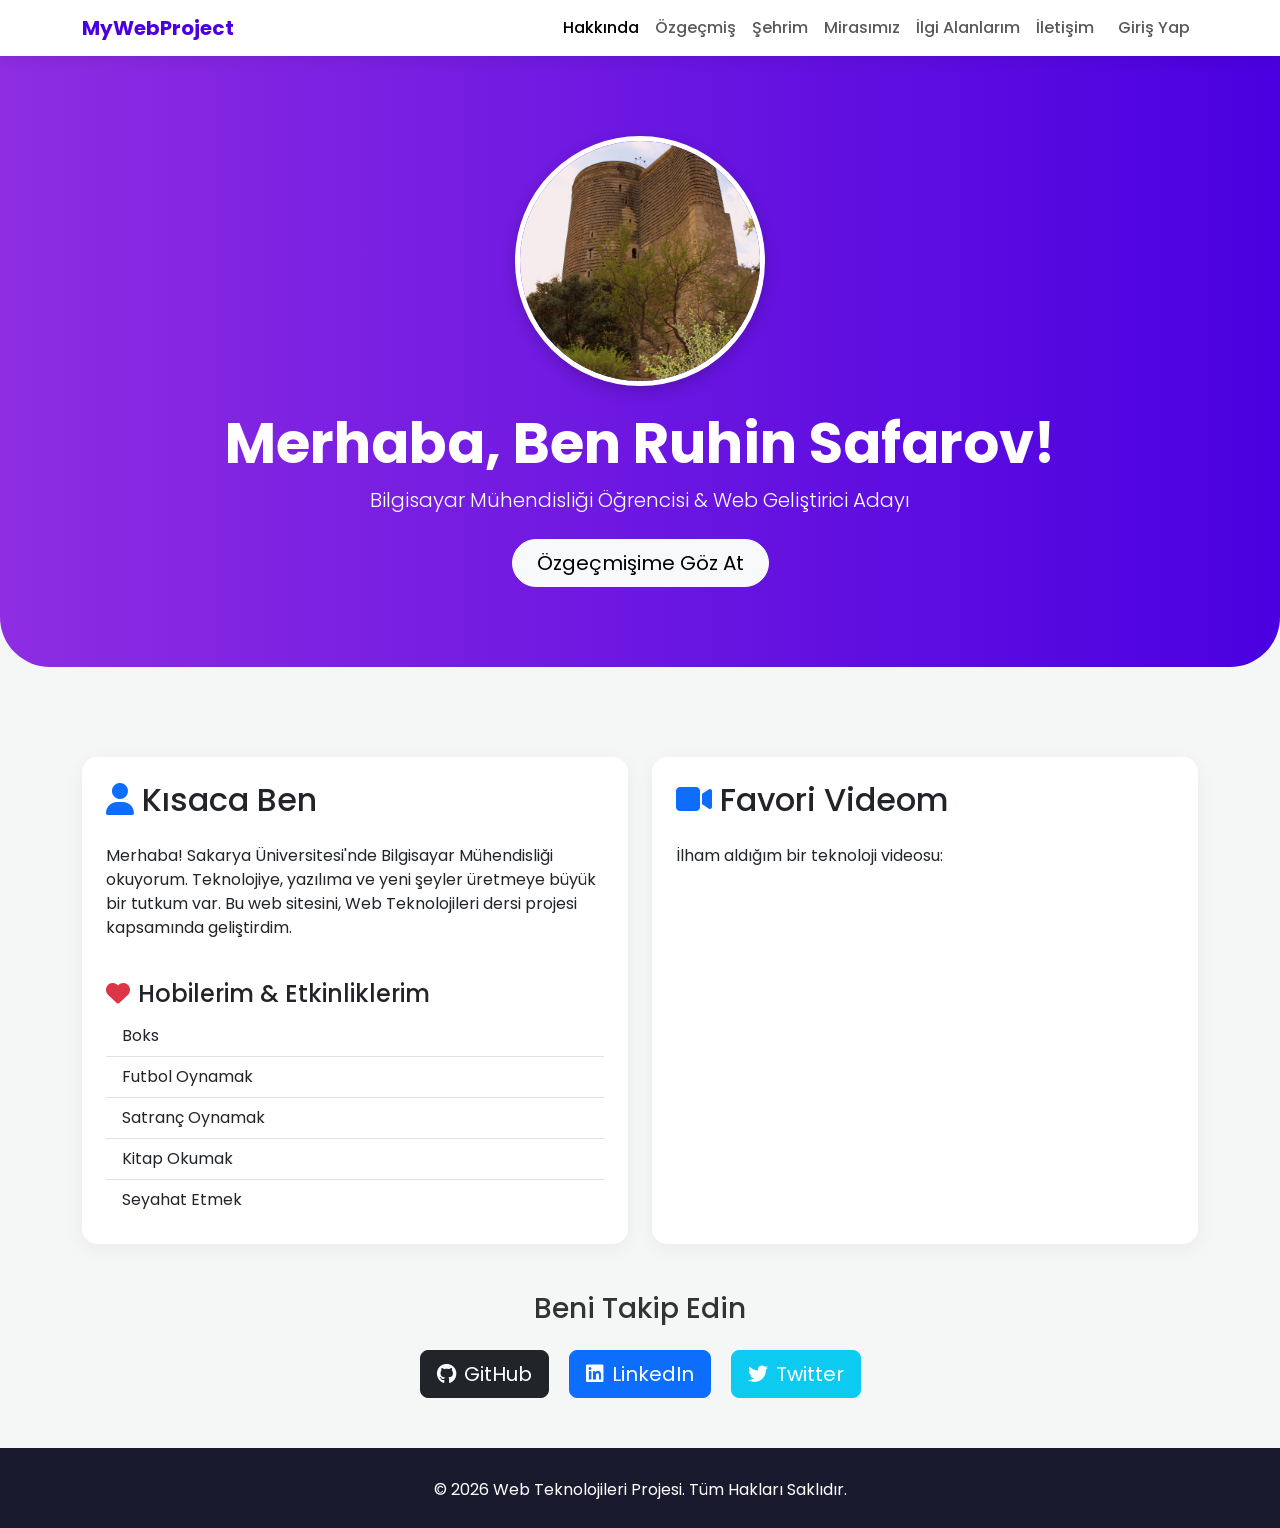
<file: index.html>
<!DOCTYPE html>
<html lang="tr">

<head>
    <meta charset="UTF-8">
    <meta name="viewport" content="width=device-width, initial-scale=1.0">
    <title>Hakkımda | Web Teknolojileri Projesi</title>
    <!-- Bootstrap CSS -->
    <link href="https://cdn.jsdelivr.net/npm/bootstrap@5.3.2/dist/css/bootstrap.min.css" rel="stylesheet">
    <!-- FontAwesome for icons -->
    <link rel="stylesheet" href="https://cdnjs.cloudflare.com/ajax/libs/font-awesome/6.4.2/css/all.min.css">
    <!-- Custom CSS -->
    <link rel="stylesheet" href="css/style.css">
    <meta name="referrer" content="strict-origin-when-cross-origin">
</head>

<body>

    <!-- Navbar1 -->
    <nav class="navbar navbar-expand-lg navbar-light sticky-top">
        <div class="container">
            <a class="navbar-brand" href="index.html">MyWebProject</a>
            <button class="navbar-toggler" type="button" data-bs-toggle="collapse" data-bs-toggle="collapse"
                data-bs-target="#navbarNav">
                <span class="navbar-toggler-icon"></span>
            </button>
            <div class="collapse navbar-collapse justify-content-end" id="navbarNav">
                <ul class="navbar-nav">
                    <li class="nav-item"><a class="nav-link active" href="index.html">Hakkında</a></li>
                    <li class="nav-item"><a class="nav-link" href="cv.html">Özgeçmiş</a></li>
                    <li class="nav-item"><a class="nav-link" href="sehrim.html">Şehrim</a></li>
                    <li class="nav-item"><a class="nav-link" href="miras.html">Mirasımız</a></li>
                    <li class="nav-item"><a class="nav-link" href="api.html">İlgi Alanlarım</a></li>
                    <li class="nav-item"><a class="nav-link" href="iletisim.html">İletişim</a></li>
                    <li class="nav-item"><a class="nav-link btn btn-outline-primary ms-2" href="login.html">Giriş
                            Yap</a></li>
                </ul>
            </div>
        </div>
    </nav>

    <!-- Main Content -->
    <main>
        <!-- Hero Section -->
        <section class="hero-bg text-center">
            <div class="container">
                <img src="images/profil.jpg" alt="Profil Fotoğrafı" class="profile-img mb-4">
                <h1 class="display-4 fw-bold">Merhaba, Ben Ruhin Safarov!</h1>
                <p class="lead">Bilgisayar Mühendisliği Öğrencisi & Web Geliştirici Adayı</p>
                <div class="mt-4">
                    <a href="cv.html" class="btn btn-light btn-lg px-4 rounded-pill">Özgeçmişime Göz At</a>
                </div>
            </div>
        </section>

        <!-- About Me Details -->
        <section class="content-section">
            <div class="container">
                <div class="row g-4">
                    <div class="col-md-6">
                        <div class="custom-card card h-100 p-4">
                            <h2 class="mb-4"><i class="fas fa-user text-primary me-2"></i>Kısaca Ben</h2>
                            <p>Merhaba! Sakarya Üniversitesi'nde Bilgisayar Mühendisliği okuyorum. Teknolojiye, yazılıma
                                ve yeni şeyler üretmeye büyük bir tutkum var. Bu web sitesini, Web Teknolojileri dersi
                                projesi kapsamında geliştirdim.</p>

                            <h4 class="mt-4"><i class="fas fa-heart text-danger me-2"></i>Hobilerim & Etkinliklerim</h4>
                            <ul class="list-group list-group-flush">
                                <li class="list-group-item bg-transparent">Boks</li>
                                <li class="list-group-item bg-transparent">Futbol Oynamak</li>
                                <li class="list-group-item bg-transparent">Satranç Oynamak</li>
                                <li class="list-group-item bg-transparent">Kitap Okumak</li>
                                <li class="list-group-item bg-transparent">Seyahat Etmek</li>
                            </ul>
                        </div>
                    </div>
                    <div class="col-md-6">
                        <div class="custom-card card h-100 p-4">
                            <h2 class="mb-4"><i class="fas fa-video text-primary me-2"></i>Favori Videom</h2>
                            <p>İlham aldığım bir teknoloji videosu:</p>
                            <div class="ratio ratio-16x9 youtube-embed" data-youtube-id="MfOtVvg1r2U"
                                data-youtube-title="Bilgisayar mühendisliği">
                                <a href="https://www.youtube.com/watch?v=MfOtVvg1r2U" target="_blank"
                                    class="btn btn-danger btn-lg w-100 h-100 d-flex align-items-center justify-content-center">
                                    <i class="fab fa-youtube me-2"></i> Videoyu İzle
                                </a>
                            </div>
                        </div>
                    </div>
                </div>

                <!-- Links Section -->
                <div class="row mt-5">
                    <div class="col-12 text-center">
                        <h3 class="mb-4">Beni Takip Edin</h3>
                        <a href="https://github.com" target="_blank" class="btn btn-dark btn-lg mx-2"><i
                                class="fab fa-github me-2"></i>GitHub</a>
                        <a href="https://linkedin.com" target="_blank" class="btn btn-primary btn-lg mx-2"><i
                                class="fab fa-linkedin me-2"></i>LinkedIn</a>
                        <a href="https://twitter.com" target="_blank" class="btn btn-info btn-lg mx-2 text-white"><i
                                class="fab fa-twitter me-2"></i>Twitter</a>
                    </div>
                </div>
            </div>
        </section>
    </main>

    <!-- Footer -->
    <footer class="footer text-center">
        <div class="container">
            <p>&copy; 2026 Web Teknolojileri Projesi. Tüm Hakları Saklıdır.</p>
        </div>
    </footer>

    <!-- Bootstrap JS -->
    <script src="https://cdn.jsdelivr.net/npm/bootstrap@5.3.2/dist/js/bootstrap.bundle.min.js"></script>
    <script src="js/main.js"></script>
</body>

</html>
</file>
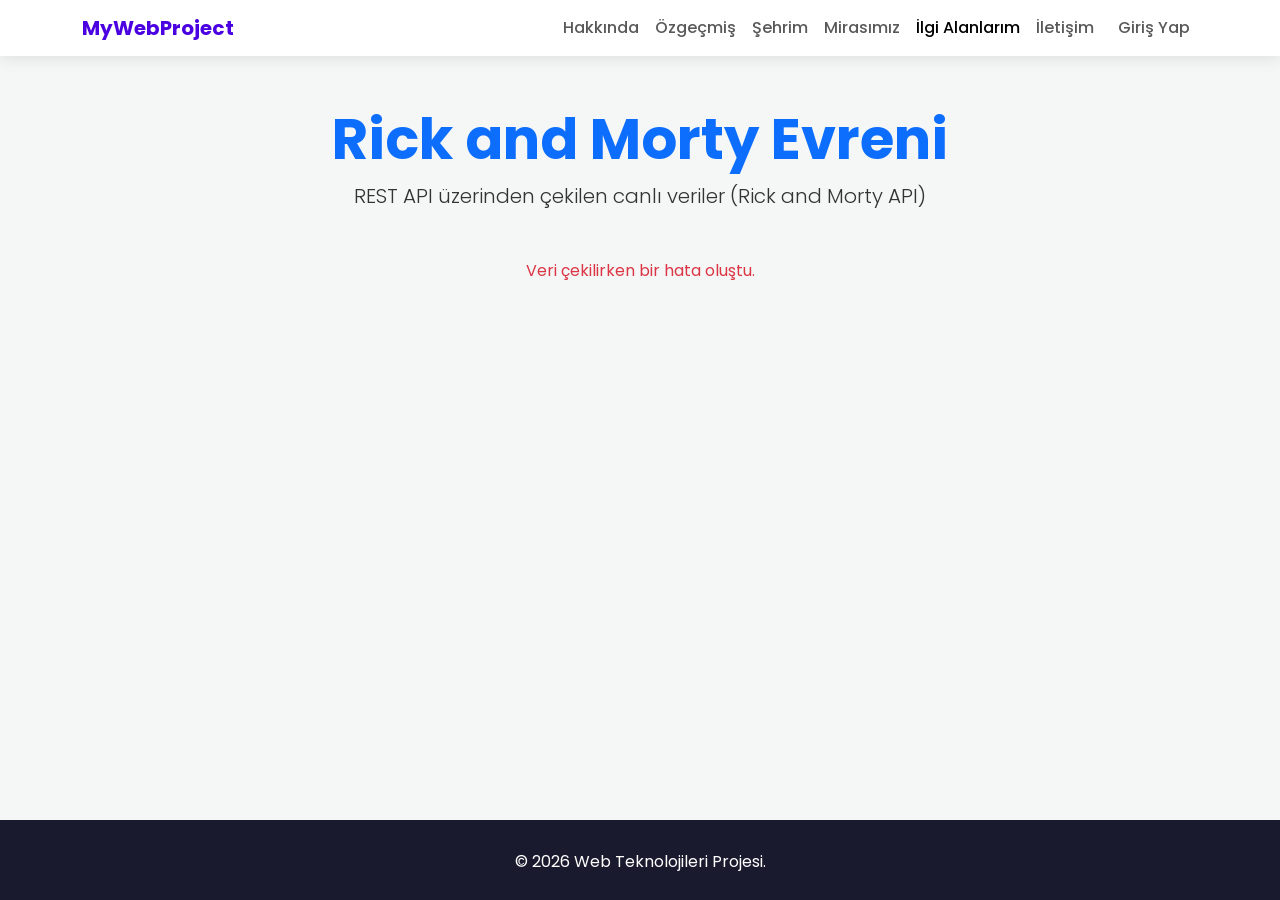
<file: api.html>
<!DOCTYPE html>
<html lang="tr">

<head>
    <meta charset="UTF-8">
    <meta name="viewport" content="width=device-width, initial-scale=1.0">
    <title>İlgi Alanlarım | Web Teknolojileri Projesi</title>
    <!-- Bootstrap CSS -->
    <link href="https://cdn.jsdelivr.net/npm/bootstrap@5.3.2/dist/css/bootstrap.min.css" rel="stylesheet">
    <!-- FontAwesome for icon -->
    <link rel="stylesheet" href="https://cdnjs.cloudflare.com/ajax/libs/font-awesome/6.4.2/css/all.min.css">
    <!-- Custom CSS -->
    <link rel="stylesheet" href="css/style.css">
</head>

<body>

    <!-- Navbar -->
    <nav class="navbar navbar-expand-lg navbar-light sticky-top">
        <div class="container">
            <a class="navbar-brand" href="index.html">MyWebProject</a>
            <button class="navbar-toggler" type="button" data-bs-toggle="collapse" data-bs-target="#navbarNav">
                <span class="navbar-toggler-icon"></span>
            </button>
            <div class="collapse navbar-collapse justify-content-end" id="navbarNav">
                <ul class="navbar-nav">
                    <li class="nav-item"><a class="nav-link" href="index.html">Hakkında</a></li>
                    <li class="nav-item"><a class="nav-link" href="cv.html">Özgeçmiş</a></li>
                    <li class="nav-item"><a class="nav-link" href="sehrim.html">Şehrim</a></li>
                    <li class="nav-item"><a class="nav-link" href="miras.html">Mirasımız</a></li>
                    <li class="nav-item"><a class="nav-link active" href="api.html">İlgi Alanlarım</a></li>
                    <li class="nav-item"><a class="nav-link" href="iletisim.html">İletişim</a></li>
                    <li class="nav-item"><a class="nav-link btn btn-outline-primary ms-2" href="login.html">Giriş
                            Yap</a></li>
                </ul>
            </div>
        </div>
    </nav>

    <!-- Main Content -->
    <main class="container content-section">
        <div class="text-center mb-5">
            <h1 class="display-4 text-primary fw-bold">Rick and Morty Evreni</h1>
            <p class="lead">REST API üzerinden çekilen canlı veriler (Rick and Morty API)</p>
        </div>

        <!-- Spinner while loading -->
        <div id="loader" class="text-center my-5">
            <div class="spinner-border text-primary" role="status">
                <span class="visually-hidden">Yükleniyor...</span>
            </div>
            <p class="mt-2">Veriler Çekiliyor...</p>
        </div>

        <!-- API Data Container -->
        <div class="row g-4" id="api-container" style="display: none;">
            <!-- Characters will be injected here by main.js -->
        </div>

    </main>

    <!-- Footer -->
    <footer class="footer text-center">
        <div class="container">
            <p>&copy; 2026 Web Teknolojileri Projesi.</p>
        </div>
    </footer>

    <!-- Bootstrap JS -->
    <script src="https://cdn.jsdelivr.net/npm/bootstrap@5.3.2/dist/js/bootstrap.bundle.min.js"></script>
    <!-- Custom JS -->
    <script src="js/main.js"></script>
</body>

</html>
</file>
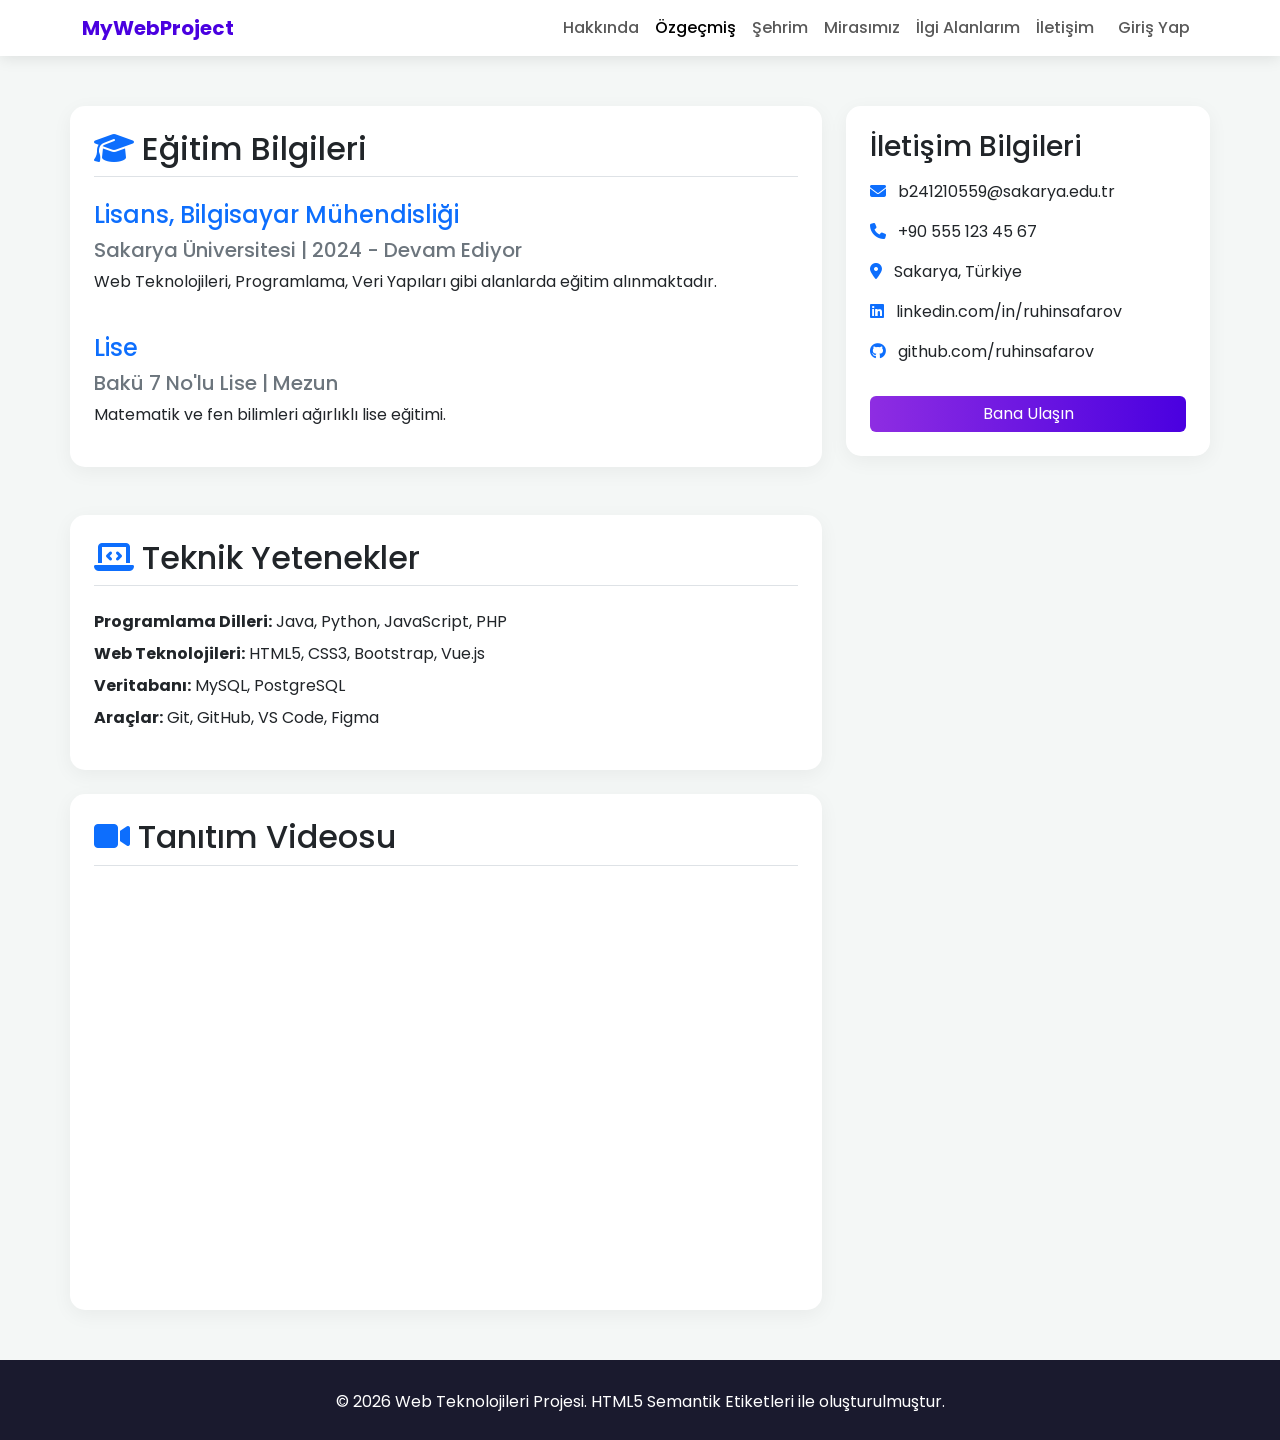
<file: cv.html>
<!DOCTYPE html>
<html lang="tr">
<head>
    <meta charset="UTF-8">
    <meta name="viewport" content="width=device-width, initial-scale=1.0">
    <title>Özgeçmiş (CV) | Web Teknolojileri Projesi</title>
    <!-- Bootstrap CSS -->
    <link href="https://cdn.jsdelivr.net/npm/bootstrap@5.3.2/dist/css/bootstrap.min.css" rel="stylesheet">
    <!-- FontAwesome for icons -->
    <link rel="stylesheet" href="https://cdnjs.cloudflare.com/ajax/libs/font-awesome/6.4.2/css/all.min.css">
    <!-- Custom CSS -->
    <link rel="stylesheet" href="css/style.css">
    <meta name="referrer" content="strict-origin-when-cross-origin">
</head>
<body>

    <!-- Semantic Header for page -->
    <header>
        <!-- Navbar -->
        <nav class="navbar navbar-expand-lg navbar-light sticky-top">
            <div class="container">
                <a class="navbar-brand" href="index.html">MyWebProject</a>
                <button class="navbar-toggler" type="button" data-bs-toggle="collapse" data-bs-target="#navbarNav">
                    <span class="navbar-toggler-icon"></span>
                </button>
                <div class="collapse navbar-collapse justify-content-end" id="navbarNav">
                    <ul class="navbar-nav">
                        <li class="nav-item"><a class="nav-link" href="index.html">Hakkında</a></li>
                        <li class="nav-item"><a class="nav-link active" href="cv.html">Özgeçmiş</a></li>
                        <li class="nav-item"><a class="nav-link" href="sehrim.html">Şehrim</a></li>
                        <li class="nav-item"><a class="nav-link" href="miras.html">Mirasımız</a></li>
                        <li class="nav-item"><a class="nav-link" href="api.html">İlgi Alanlarım</a></li>
                        <li class="nav-item"><a class="nav-link" href="iletisim.html">İletişim</a></li>
                        <li class="nav-item"><a class="nav-link btn btn-outline-primary ms-2" href="login.html">Giriş Yap</a></li>
                    </ul>
                </div>
            </div>
        </nav>
    </header>

    <!-- Semantic Main Content -->
    <main class="container content-section">
        <div class="row">
            <!-- Main Content Area -->
            <div class="col-lg-8">
                <!-- Semantic Section for Education -->
                <section class="mb-5 custom-card card p-4">
                    <h2 class="border-bottom pb-2 mb-4"><i class="fas fa-graduation-cap text-primary me-2"></i>Eğitim Bilgileri</h2>
                    
                    <!-- Semantic Article for each education entry -->
                    <article class="mb-4">
                        <h4 class="text-primary">Lisans, Bilgisayar Mühendisliği</h4>
                        <h5 class="text-secondary">Sakarya Üniversitesi | 2024 - Devam Ediyor</h5>
                        <p>Web Teknolojileri, Programlama, Veri Yapıları gibi alanlarda eğitim alınmaktadır.</p>
                    </article>

                    <article>
                        <h4 class="text-primary">Lise</h4>
                        <h5 class="text-secondary">Bakü 7 No'lu Lise | Mezun</h5>
                        <p>Matematik ve fen bilimleri ağırlıklı lise eğitimi.</p>
                    </article>
                </section>

                <!-- Semantic Section for Skills -->
                <section class="custom-card card p-4">
                    <h2 class="border-bottom pb-2 mb-4"><i class="fas fa-laptop-code text-primary me-2"></i>Teknik Yetenekler</h2>
                    <article>
                        <ul class="list-unstyled">
                            <li class="mb-2"><strong>Programlama Dilleri:</strong> Java, Python, JavaScript, PHP</li>
                            <li class="mb-2"><strong>Web Teknolojileri:</strong> HTML5, CSS3, Bootstrap, Vue.js</li>
                            <li class="mb-2"><strong>Veritabanı:</strong> MySQL, PostgreSQL</li>
                            <li><strong>Araçlar:</strong> Git, GitHub, VS Code, Figma</li>
                        </ul>
                    </article>
                </section>

                <section class="custom-card card p-4 mt-4">
                    <h2 class="border-bottom pb-2 mb-4"><i class="fas fa-video text-primary me-2"></i>Tanıtım Videosu</h2>
                    <article>
                        <div class="ratio ratio-16x9 youtube-embed" data-youtube-id="J2Ov_j_ZCpo"
                            data-youtube-title="Özgeçmiş tanıtım videosu">
                            <a href="https://www.youtube.com/watch?v=J2Ov_j_ZCpo" target="_blank"
                                class="btn btn-danger btn-lg w-100 h-100 d-flex align-items-center justify-content-center">
                                <i class="fab fa-youtube me-2"></i> Videoyu İzle
                            </a>
                        </div>
                    </article>
                </section>
            </div>

            <!-- Semantic Aside for sidebar info -->
            <aside class="col-lg-4 mt-4 mt-lg-0">
                <div class="custom-card card p-4 sticky-lg-top" style="top: 100px;">
                    <h3 class="mb-3">İletişim Bilgileri</h3>
                    <ul class="list-unstyled">
                        <li class="mb-3"><i class="fas fa-envelope text-primary me-2"></i> b241210559@sakarya.edu.tr</li>
                        <li class="mb-3"><i class="fas fa-phone text-primary me-2"></i> +90 555 123 45 67</li>
                        <li class="mb-3"><i class="fas fa-map-marker-alt text-primary me-2"></i> Sakarya, Türkiye</li>
                        <li class="mb-3"><i class="fab fa-linkedin text-primary me-2"></i> linkedin.com/in/ruhinsafarov</li>
                        <li><i class="fab fa-github text-primary me-2"></i> github.com/ruhinsafarov</li>
                    </ul>
                    <a href="iletisim.html" class="btn btn-primary-custom w-100 mt-3">Bana Ulaşın</a>
                </div>
            </aside>
        </div>
    </main>

    <!-- Semantic Footer -->
    <footer class="footer text-center">
        <div class="container">
            <p>&copy; 2026 Web Teknolojileri Projesi. HTML5 Semantik Etiketleri ile oluşturulmuştur.</p>
        </div>
    </footer>

    <!-- Bootstrap JS -->
    <script src="https://cdn.jsdelivr.net/npm/bootstrap@5.3.2/dist/js/bootstrap.bundle.min.js"></script>
    <script src="js/main.js"></script>
</body>
</html>
</file>
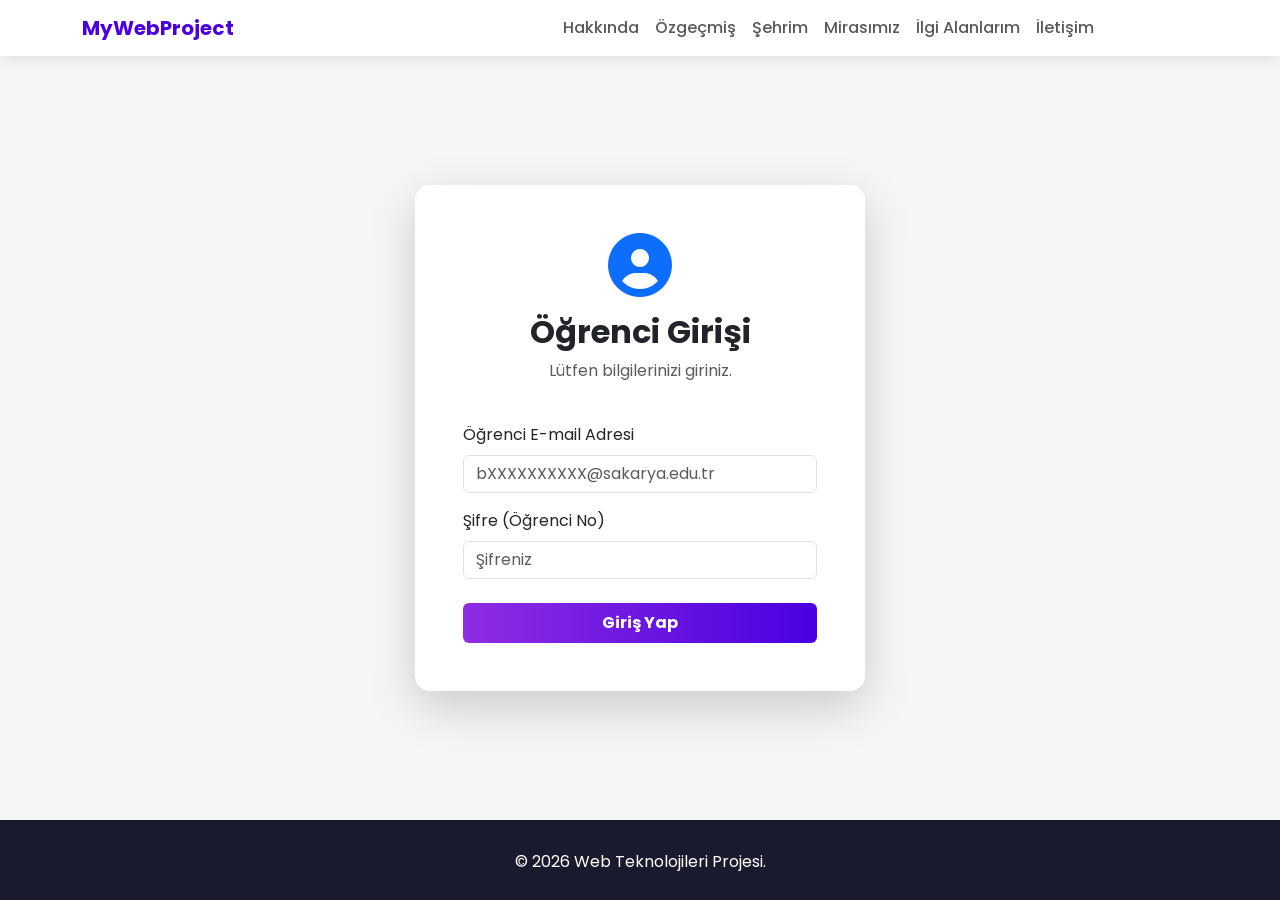
<file: login.html>
<!DOCTYPE html>
<html lang="tr">
<head>
    <meta charset="UTF-8">
    <meta name="viewport" content="width=device-width, initial-scale=1.0">
    <title>Giriş Yap | Web Teknolojileri Projesi</title>
    <!-- Bootstrap CSS -->
    <link href="https://cdn.jsdelivr.net/npm/bootstrap@5.3.2/dist/css/bootstrap.min.css" rel="stylesheet">
    <!-- FontAwesome for icons -->
    <link rel="stylesheet" href="https://cdnjs.cloudflare.com/ajax/libs/font-awesome/6.4.2/css/all.min.css">
    <!-- Custom CSS -->
    <link rel="stylesheet" href="css/style.css">
</head>
<body class="d-flex flex-column min-vh-100">

    <!-- Navbar -->
    <nav class="navbar navbar-expand-lg navbar-light sticky-top">
        <div class="container">
            <a class="navbar-brand" href="index.html">MyWebProject</a>
            <button class="navbar-toggler" type="button" data-bs-toggle="collapse" data-bs-target="#navbarNav">
                <span class="navbar-toggler-icon"></span>
            </button>
            <div class="collapse navbar-collapse justify-content-end" id="navbarNav">
                <ul class="navbar-nav">
                    <li class="nav-item"><a class="nav-link" href="index.html">Hakkında</a></li>
                    <li class="nav-item"><a class="nav-link" href="cv.html">Özgeçmiş</a></li>
                    <li class="nav-item"><a class="nav-link" href="sehrim.html">Şehrim</a></li>
                    <li class="nav-item"><a class="nav-link" href="miras.html">Mirasımız</a></li>
                    <li class="nav-item"><a class="nav-link" href="api.html">İlgi Alanlarım</a></li>
                    <li class="nav-item"><a class="nav-link" href="iletisim.html">İletişim</a></li>
                    <li class="nav-item"><a class="nav-link btn btn-primary text-white ms-2" href="login.html">Giriş Yap</a></li>
                </ul>
            </div>
        </div>
    </nav>

    <!-- Main Content -->
    <main class="container content-section d-flex align-items-center justify-content-center flex-grow-1">
        <div class="custom-card card p-5 shadow-lg w-100" style="max-width: 450px;">
            <div class="text-center mb-4">
                <i class="fas fa-user-circle fa-4x text-primary mb-3"></i>
                <h2 class="fw-bold">Öğrenci Girişi</h2>
                <p class="text-muted">Lütfen bilgilerinizi giriniz.</p>
            </div>

            <!-- Login Error Alert (Hidden by default) -->
            <div id="loginError" class="alert alert-danger" style="display: none;"></div>

            <!-- Form -->
            <form id="loginForm" action="login-islem.php" method="POST" onsubmit="return validateLogin(event)">
                <div class="mb-3">
                    <label for="email" class="form-label">Öğrenci E-mail Adresi</label>
                    <input type="email" class="form-control" id="email" name="email" placeholder="bXXXXXXXXXX@sakarya.edu.tr">
                </div>
                <div class="mb-4">
                    <label for="password" class="form-label">Şifre (Öğrenci No)</label>
                    <input type="password" class="form-control" id="password" name="password" placeholder="Şifreniz">
                </div>
                <button type="submit" class="btn btn-primary-custom w-100 py-2 fw-bold">Giriş Yap</button>
            </form>
        </div>
    </main>

    <!-- Footer -->
    <footer class="footer text-center mt-auto">
        <div class="container">
            <p>&copy; 2026 Web Teknolojileri Projesi.</p>
        </div>
    </footer>

    <!-- Bootstrap JS -->
    <script src="https://cdn.jsdelivr.net/npm/bootstrap@5.3.2/dist/js/bootstrap.bundle.min.js"></script>
    <!-- Custom JS -->
    <script src="js/main.js"></script>
</body>
</html>
</file>
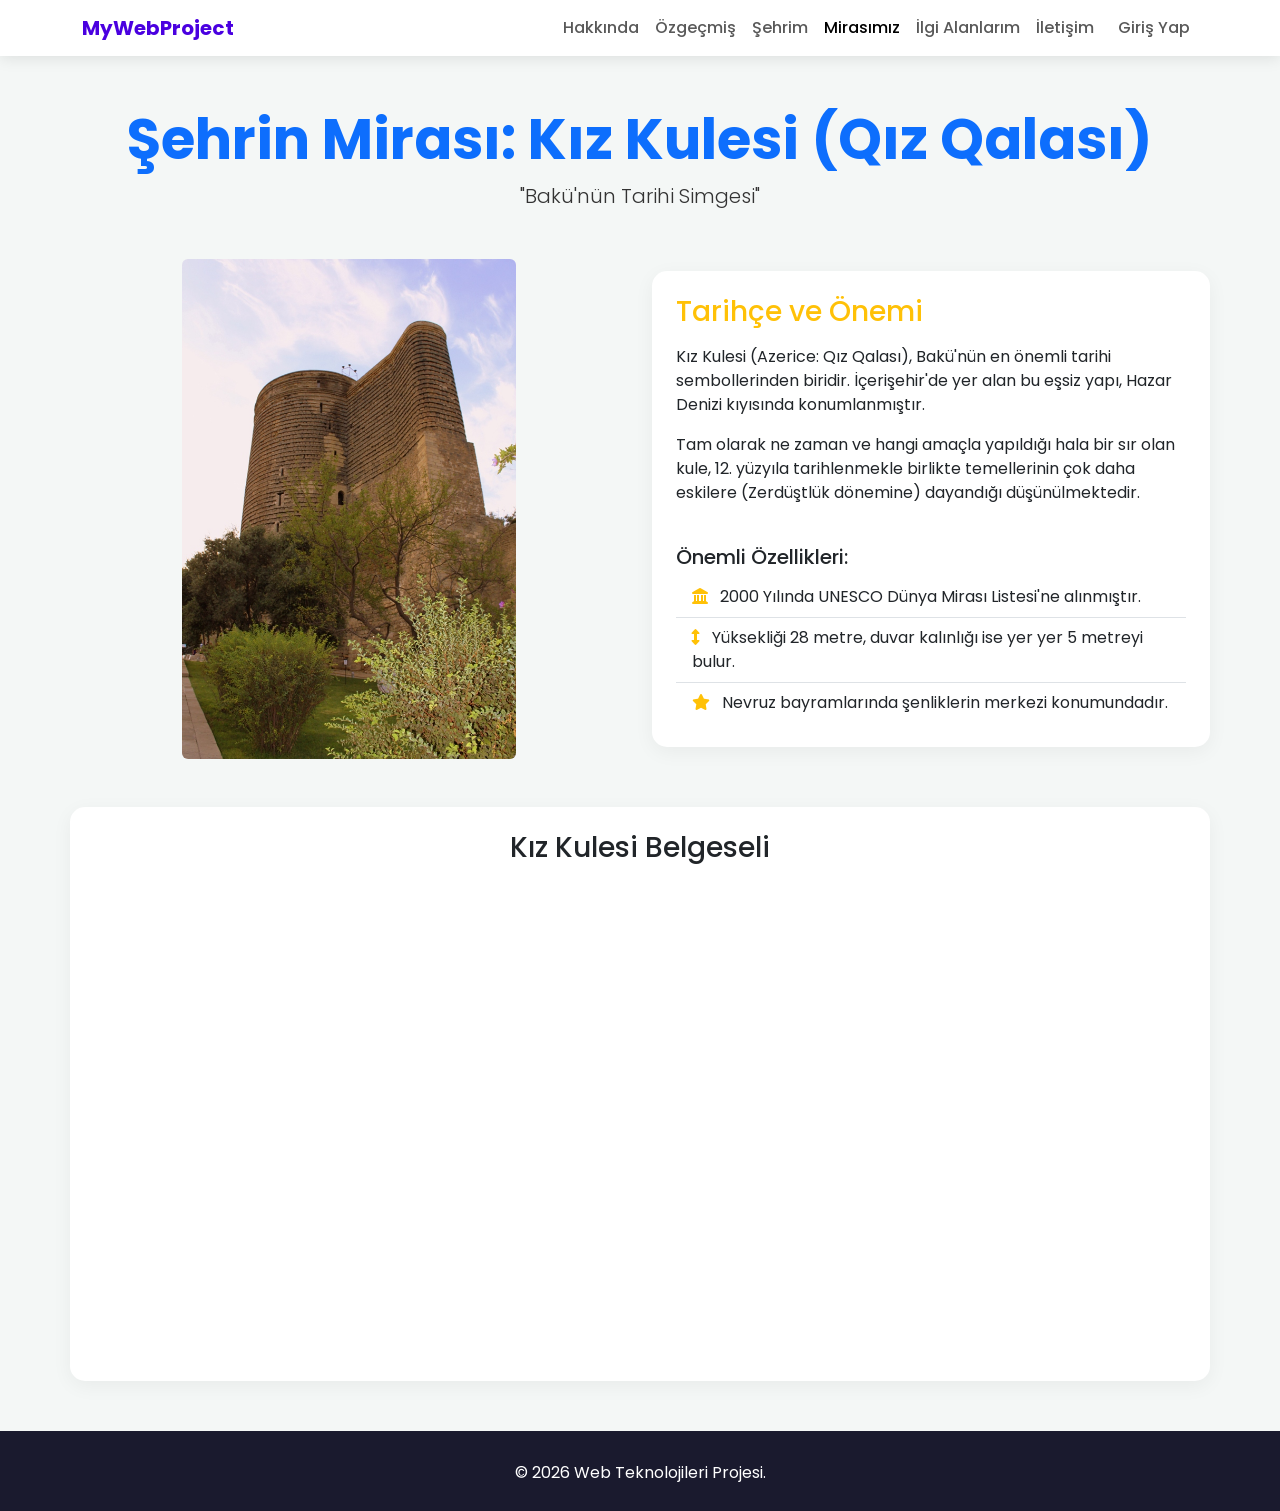
<file: miras.html>
<!DOCTYPE html>
<html lang="tr">
<head>
    <meta charset="UTF-8">
    <meta name="viewport" content="width=device-width, initial-scale=1.0">
    <title>Mirasımız / Takımımız | Web Teknolojileri Projesi</title>
    <!-- Bootstrap CSS -->
    <link href="https://cdn.jsdelivr.net/npm/bootstrap@5.3.2/dist/css/bootstrap.min.css" rel="stylesheet">
    <!-- FontAwesome for icons -->
    <link rel="stylesheet" href="https://cdnjs.cloudflare.com/ajax/libs/font-awesome/6.4.2/css/all.min.css">
    <!-- Custom CSS -->
    <link rel="stylesheet" href="css/style.css">
    <meta name="referrer" content="strict-origin-when-cross-origin">
</head>
<body>

    <!-- Navbar -->
    <nav class="navbar navbar-expand-lg navbar-light sticky-top">
        <div class="container">
            <a class="navbar-brand" href="index.html">MyWebProject</a>
            <button class="navbar-toggler" type="button" data-bs-toggle="collapse" data-bs-target="#navbarNav">
                <span class="navbar-toggler-icon"></span>
            </button>
            <div class="collapse navbar-collapse justify-content-end" id="navbarNav">
                <ul class="navbar-nav">
                    <li class="nav-item"><a class="nav-link" href="index.html">Hakkında</a></li>
                    <li class="nav-item"><a class="nav-link" href="cv.html">Özgeçmiş</a></li>
                    <li class="nav-item"><a class="nav-link" href="sehrim.html">Şehrim</a></li>
                    <li class="nav-item"><a class="nav-link active" href="miras.html">Mirasımız</a></li>
                    <li class="nav-item"><a class="nav-link" href="api.html">İlgi Alanlarım</a></li>
                    <li class="nav-item"><a class="nav-link" href="iletisim.html">İletişim</a></li>
                    <li class="nav-item"><a class="nav-link btn btn-outline-primary ms-2" href="login.html">Giriş Yap</a></li>
                </ul>
            </div>
        </div>
    </nav>

    <!-- Main Content -->
    <main class="container content-section">
        <div class="text-center mb-5">
            <h1 class="display-4 text-primary fw-bold">Şehrin Mirası: Kız Kulesi (Qız Qalası)</h1>
            <p class="lead">"Bakü'nün Tarihi Simgesi"</p>
        </div>

        <div class="row align-items-center">
            <div class="col-md-6 mb-4 mb-md-0">
                <img src="images/kiz-kulesi.jpg" alt="Kız Kulesi Bakü" class="img-fluid rounded mx-auto d-block" style="max-height: 500px;">
            </div>
            <div class="col-md-6">
                <div class="custom-card card p-4">
                    <h3 class="mb-3 text-warning">Tarihçe ve Önemi</h3>
                    <p>Kız Kulesi (Azerice: Qız Qalası), Bakü'nün en önemli tarihi sembollerinden biridir. İçerişehir'de yer alan bu eşsiz yapı, Hazar Denizi kıyısında konumlanmıştır.</p>
                    <p>Tam olarak ne zaman ve hangi amaçla yapıldığı hala bir sır olan kule, 12. yüzyıla tarihlenmekle birlikte temellerinin çok daha eskilere (Zerdüştlük dönemine) dayandığı düşünülmektedir.</p>
                    
                    <h5 class="mt-4">Önemli Özellikleri:</h5>
                    <ul class="list-group list-group-flush">
                        <li class="list-group-item bg-transparent"><i class="fas fa-landmark text-warning me-2"></i> 2000 Yılında UNESCO Dünya Mirası Listesi'ne alınmıştır.</li>
                        <li class="list-group-item bg-transparent"><i class="fas fa-arrows-alt-v text-warning me-2"></i> Yüksekliği 28 metre, duvar kalınlığı ise yer yer 5 metreyi bulur.</li>
                        <li class="list-group-item bg-transparent"><i class="fas fa-star text-warning me-2"></i> Nevruz bayramlarında şenliklerin merkezi konumundadır.</li>
                    </ul>
                </div>
            </div>
        </div>

        <!-- Video Section -->
        <div class="row mt-5">
            <div class="col-12">
                <div class="custom-card card p-4 text-center">
                    <h3 class="mb-4">Kız Kulesi Belgeseli</h3>
                    <div class="ratio ratio-21x9 youtube-embed" data-youtube-id="drGNzP5PaIo"
                        data-youtube-title="Kız Kulesi belgeseli">
                        <a href="https://www.youtube.com/watch?v=drGNzP5PaIo" target="_blank"
                            class="btn btn-danger btn-lg w-100 h-100 d-flex align-items-center justify-content-center">
                            <i class="fab fa-youtube me-2"></i> Belgeseli İzle
                        </a>
                    </div>
                </div>
            </div>
        </div>

    </main>

    <!-- Footer -->
    <footer class="footer text-center">
        <div class="container">
            <p>&copy; 2026 Web Teknolojileri Projesi.</p>
        </div>
    </footer>

    <!-- Bootstrap JS -->
    <script src="https://cdn.jsdelivr.net/npm/bootstrap@5.3.2/dist/js/bootstrap.bundle.min.js"></script>
    <script src="js/main.js"></script>
</body>
</html>
</file>
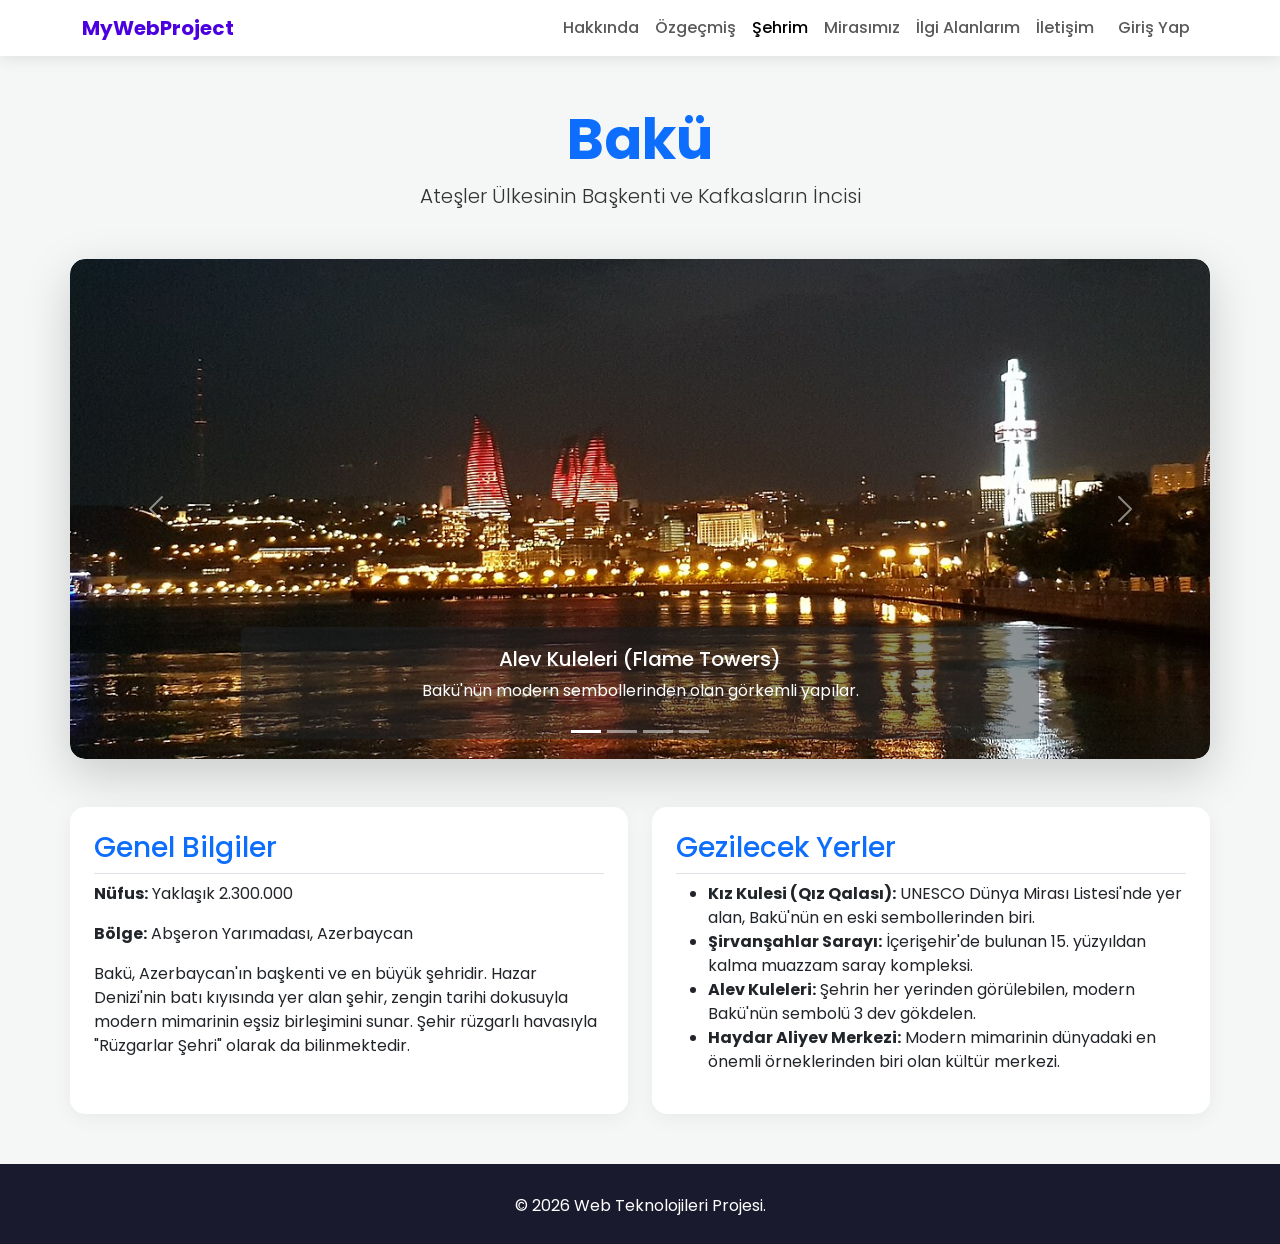
<file: sehrim.html>
<!DOCTYPE html>
<html lang="tr">
<head>
    <meta charset="UTF-8">
    <meta name="viewport" content="width=device-width, initial-scale=1.0">
    <title>Şehrim: Bakü | Web Teknolojileri Projesi</title>
    <!-- Bootstrap CSS -->
    <link href="https://cdn.jsdelivr.net/npm/bootstrap@5.3.2/dist/css/bootstrap.min.css" rel="stylesheet">
    <!-- FontAwesome for icons -->
    <link rel="stylesheet" href="https://cdnjs.cloudflare.com/ajax/libs/font-awesome/6.4.2/css/all.min.css">
    <!-- Custom CSS -->
    <link rel="stylesheet" href="css/style.css">
</head>
<body>

    <!-- Navbar -->
    <nav class="navbar navbar-expand-lg navbar-light sticky-top">
        <div class="container">
            <a class="navbar-brand" href="index.html">MyWebProject</a>
            <button class="navbar-toggler" type="button" data-bs-toggle="collapse" data-bs-target="#navbarNav">
                <span class="navbar-toggler-icon"></span>
            </button>
            <div class="collapse navbar-collapse justify-content-end" id="navbarNav">
                <ul class="navbar-nav">
                    <li class="nav-item"><a class="nav-link" href="index.html">Hakkında</a></li>
                    <li class="nav-item"><a class="nav-link" href="cv.html">Özgeçmiş</a></li>
                    <li class="nav-item"><a class="nav-link active" href="sehrim.html">Şehrim</a></li>
                    <li class="nav-item"><a class="nav-link" href="miras.html">Mirasımız</a></li>
                    <li class="nav-item"><a class="nav-link" href="api.html">İlgi Alanlarım</a></li>
                    <li class="nav-item"><a class="nav-link" href="iletisim.html">İletişim</a></li>
                    <li class="nav-item"><a class="nav-link btn btn-outline-primary ms-2" href="login.html">Giriş Yap</a></li>
                </ul>
            </div>
        </div>
    </nav>

    <!-- Main Content -->
    <main class="container content-section">
        
        <div class="text-center mb-5">
            <h1 class="display-4 text-primary fw-bold">Bakü</h1>
            <p class="lead">Ateşler Ülkesinin Başkenti ve Kafkasların İncisi</p>
        </div>

        <!-- Carousel (Slider) -->
        <div id="cityCarousel" class="carousel slide custom-card mb-5 shadow-lg" data-bs-ride="carousel">
            <div class="carousel-indicators">
                <button type="button" data-bs-target="#cityCarousel" data-bs-slide-to="0" class="active" aria-current="true" aria-label="Slide 1"></button>
                <button type="button" data-bs-target="#cityCarousel" data-bs-slide-to="1" aria-label="Slide 2"></button>
                <button type="button" data-bs-target="#cityCarousel" data-bs-slide-to="2" aria-label="Slide 3"></button>
                <button type="button" data-bs-target="#cityCarousel" data-bs-slide-to="3" aria-label="Slide 4"></button>
            </div>
            <div class="carousel-inner">
                <div class="carousel-item active">
                    <a href="images/flame-towers.jpg" target="_blank">
                        <img src="images/flame-towers.jpg" class="d-block w-100" alt="Alev Kuleleri">
                    </a>
                    <div class="carousel-caption d-none d-md-block bg-dark bg-opacity-50 rounded">
                        <h5>Alev Kuleleri (Flame Towers)</h5>
                        <p>Bakü'nün modern sembollerinden olan görkemli yapılar.</p>
                    </div>
                </div>
                <div class="carousel-item">
                    <a href="images/heydar-aliyev.jpg" target="_blank">
                        <img src="images/heydar-aliyev.jpg" class="d-block w-100" alt="Haydar Aliyev Merkezi">
                    </a>
                    <div class="carousel-caption d-none d-md-block bg-dark bg-opacity-50 rounded">
                        <h5>Haydar Aliyev Merkezi</h5>
                        <p>Zaha Hadid'in tasarladığı eşsiz mimari harika.</p>
                    </div>
                </div>
                <div class="carousel-item">
                    <a href="images/icheri.jpg" target="_blank">
                        <img src="images/icheri.jpg" class="d-block w-100" alt="İçerişehir ve Kız Kulesi">
                    </a>
                    <div class="carousel-caption d-none d-md-block bg-dark bg-opacity-50 rounded">
                        <h5>İçerişehir</h5>
                        <p>Bakü'nün tarihi ve kültürel kalbi olan eski şehir bölgesi.</p>
                    </div>
                </div>
                <div class="carousel-item">
                    <a href="images/boulevard.jpg" target="_blank">
                        <img src="images/boulevard.jpg" class="d-block w-100" alt="Bakü Bulvarı">
                    </a>
                    <div class="carousel-caption d-none d-md-block bg-dark bg-opacity-50 rounded">
                        <h5>Bakü Bulvarı (Milli Park)</h5>
                        <p>Hazar Denizi kıyısında uzanan harika yürüyüş yolu.</p>
                    </div>
                </div>
            </div>
            <button class="carousel-control-prev" type="button" data-bs-target="#cityCarousel" data-bs-slide="prev">
                <span class="carousel-control-prev-icon" aria-hidden="true"></span>
                <span class="visually-hidden">Önceki</span>
            </button>
            <button class="carousel-control-next" type="button" data-bs-target="#cityCarousel" data-bs-slide="next">
                <span class="carousel-control-next-icon" aria-hidden="true"></span>
                <span class="visually-hidden">Sonraki</span>
            </button>
        </div>

        <div class="row">
            <div class="col-md-6">
                <div class="custom-card card p-4 h-100">
                    <h3 class="text-primary border-bottom pb-2">Genel Bilgiler</h3>
                    <p><strong>Nüfus:</strong> Yaklaşık 2.300.000</p>
                    <p><strong>Bölge:</strong> Abşeron Yarımadası, Azerbaycan</p>
                    <p>Bakü, Azerbaycan'ın başkenti ve en büyük şehridir. Hazar Denizi'nin batı kıyısında yer alan şehir, zengin tarihi dokusuyla modern mimarinin eşsiz birleşimini sunar. Şehir rüzgarlı havasıyla "Rüzgarlar Şehri" olarak da bilinmektedir.</p>
                </div>
            </div>
            <div class="col-md-6 mt-4 mt-md-0">
                <div class="custom-card card p-4 h-100">
                    <h3 class="text-primary border-bottom pb-2">Gezilecek Yerler</h3>
                    <ul>
                        <li><strong>Kız Kulesi (Qız Qalası):</strong> UNESCO Dünya Mirası Listesi'nde yer alan, Bakü'nün en eski sembollerinden biri.</li>
                        <li><strong>Şirvanşahlar Sarayı:</strong> İçerişehir'de bulunan 15. yüzyıldan kalma muazzam saray kompleksi.</li>
                        <li><strong>Alev Kuleleri:</strong> Şehrin her yerinden görülebilen, modern Bakü'nün sembolü 3 dev gökdelen.</li>
                        <li><strong>Haydar Aliyev Merkezi:</strong> Modern mimarinin dünyadaki en önemli örneklerinden biri olan kültür merkezi.</li>
                    </ul>
                </div>
            </div>
        </div>
    </main>

    <!-- Footer -->
    <footer class="footer text-center">
        <div class="container">
            <p>&copy; 2026 Web Teknolojileri Projesi.</p>
        </div>
    </footer>

    <!-- Bootstrap JS -->
    <script src="https://cdn.jsdelivr.net/npm/bootstrap@5.3.2/dist/js/bootstrap.bundle.min.js"></script>
</body>
</html>
</file>
<file: css/style.css>
@import url('https://fonts.googleapis.com/css2?family=Poppins:wght@300;400;500;600;700&display=swap');

body {
    font-family: 'Poppins', sans-serif;
    background-color: #f4f7f6;
    color: #333;
    display: flex;
    flex-direction: column;
    min-height: 100vh;
}

main {
    flex: 1;
}

.navbar {
    background: rgba(255, 255, 255, 0.95) !important;
    backdrop-filter: blur(10px);
    box-shadow: 0 2px 15px rgba(0, 0, 0, 0.1);
}

.navbar-brand {
    font-weight: 700;
    color: #4a00e0 !important;
}

.nav-link {
    font-weight: 500;
    transition: color 0.3s;
}

.nav-link:hover {
    color: #8e2de2 !important;
}

/* Hero Section gradient */
.hero-bg {
    background: linear-gradient(to right, #8e2de2, #4a00e0);
    color: white;
    padding: 80px 0;
    border-radius: 0 0 50px 50px;
    margin-bottom: 40px;
}

.content-section {
    padding: 50px 0;
}

/* Cards */
.custom-card {
    border: none;
    border-radius: 15px;
    box-shadow: 0 5px 20px rgba(0,0,0,0.05);
    transition: transform 0.3s ease, box-shadow 0.3s ease;
    overflow: hidden;
}

.custom-card:hover {
    transform: translateY(-5px);
    box-shadow: 0 10px 25px rgba(0,0,0,0.1);
}

.profile-img {
    width: 250px;
    height: 250px;
    object-fit: cover;
    border-radius: 50%;
    border: 5px solid white;
    box-shadow: 0 5px 15px rgba(0,0,0,0.2);
}

/* Footer */
.footer {
    background: #1a1a2e;
    color: #fff;
    padding: 30px 0 10px;
    margin-top: auto;
}

/* Slider Custom */
.carousel-item img {
    height: 500px;
    object-fit: cover;
    border-radius: 15px;
}

/* Form Styles */
.form-control:focus {
    border-color: #8e2de2;
    box-shadow: 0 0 0 0.25rem rgba(142, 45, 226, 0.25);
}

.btn-primary-custom {
    background: linear-gradient(to right, #8e2de2, #4a00e0);
    border: none;
    color: white;
}
.btn-primary-custom:hover {
    background: linear-gradient(to right, #4a00e0, #8e2de2);
    color: white;
}
</file>
